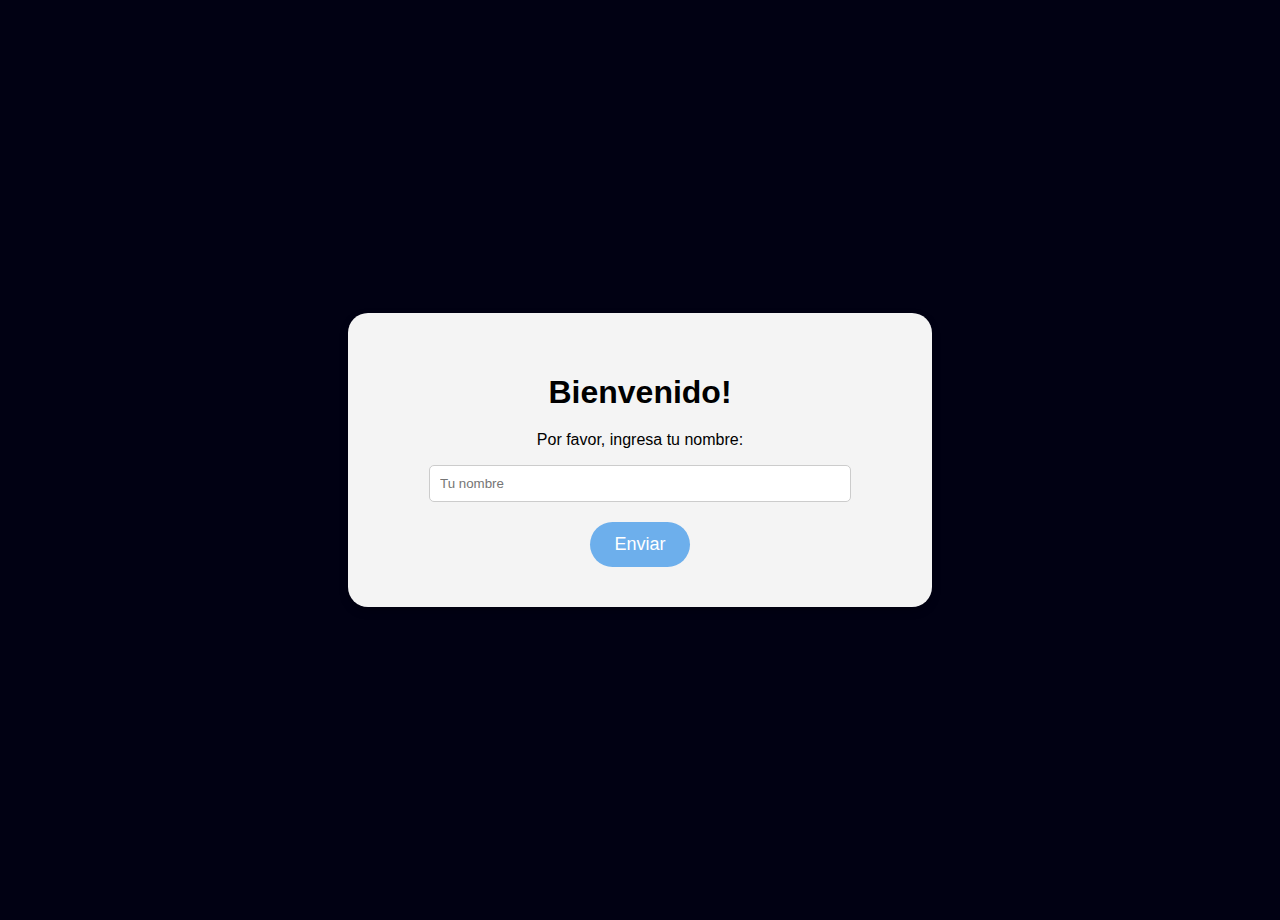
<file: index.html>
<!DOCTYPE html>
<html lang="es">
<head>
    <meta charset="UTF-8">
    <meta name="viewport" content="width=device-width, initial-scale=1.0">
    <title>Página de Bienvenida</title>
    <link rel="stylesheet" href="styles.css">
</head>
<body>
    <div class="container">
        <h1>Bienvenido!</h1>
        <p>Por favor, ingresa tu nombre:</p>
        <form id="welcomeForm">
            <input type="text" id="name" placeholder="Tu nombre" required>
            <br>
            <button type="submit">Enviar</button>
        </form>
    </div>
    <script src="script.js"></script>
</body>
</html>
</file>
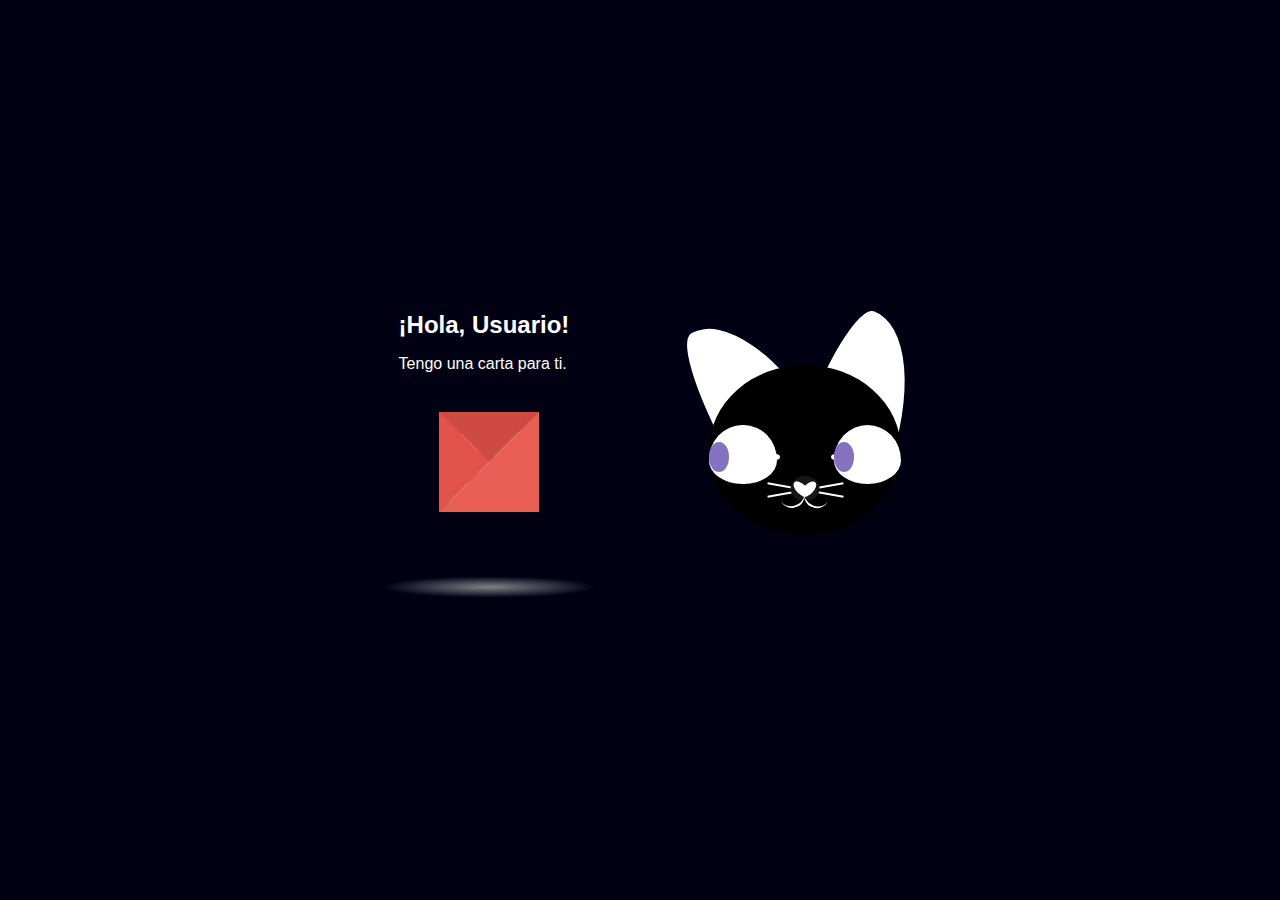
<file: bienvenida/inicio.html>
<!DOCTYPE html>
<html lang="es">
<head>
    <meta charset="UTF-8">
    <meta name="viewport" content="width=device-width, initial-scale=1.0">
    <title>PRUEBA 1 UNIR GATO CON CARTA EN UNA MISMA PAGINA</title>
    <link rel="stylesheet" href="styles.css"> <!-- Enlace a tu archivo CSS -->
    <link rel="stylesheet" href="https://cdnjs.cloudflare.com/ajax/libs/font-awesome/6.0.0-beta3/css/all.min.css">

</head>
<body>
    <div class="container">
        <!-- MENSAJE -->
        <div class="message">
            <h1 id="greeting"></h1>
            <p>Tengo una carta para ti.</p>
        </div>
        <!-- CARTA -->
        <div class="carta"> <!-- Aquí es donde está el div con clase "carta" -->
            <a href="../carta/PARATI.html">
                <div class="letter-image">
                    <div class="animated-mail">
                        <div class="back-fold"></div> <!-- Parte trasera del sobre -->
                        <div class="letter">
                            <div class="letter-border"></div> <!-- Borde de la carta -->
                            <div class="letter-title"></div> <!-- Título de la carta -->
                            <div class="letter-context"></div> <!-- Contenido de la carta -->
                            <div class="letter-stamp"> <!-- Sello de la carta -->
                                <div class="letter-stamp-inner"></div>
                            </div>
                        </div>
                        <div class="top-fold"></div> <!-- Parte superior del sobre -->
                        <div class="body"></div> <!-- Cuerpo del sobre -->
                        <div class="left-fold"></div> <!-- Parte izquierda del sobre -->
                    </div>
                    <div class="shadow"></div> <!-- Sombra del sobre -->
                </div>
            </a>
        </div>   
    </div>
    <div class="cat">
        <div class="ear ear--left"></div>
        <div class="ear ear--right"></div>
        <div class="face">
            <div class="eye eye--left">
                <div class="eye-pupil"></div> <!-- Pupila izquierda -->
            </div>
            <div class="eye eye--right">
                <div class="eye-pupil"></div> <!-- Pupila derecha -->
            </div>
            <!-- bigote del gato -->
            <div class="bigote1"></div>
            <div class="bigote2"></div>
            <!-- separacion bigote de nariz -->
            <div class="circulo"></div>
            <!-- Hocico del gato -->
            <div class="muzzle"></div>
            <div class="muzzle1"></div> 
            <!-- BOCA del gato -->
            <div class="Boca-curvada"></div>
            <div class="Boca-curvada1"></div>
        </div>
    </div>
    <script>
        // Recuperar el nombre de localStorage
        const name = localStorage.getItem('userName') || 'Usuario';
        document.getElementById('greeting').textContent = `¡Hola, ${name}!`;
    </script>
</body>
</html>
</file>
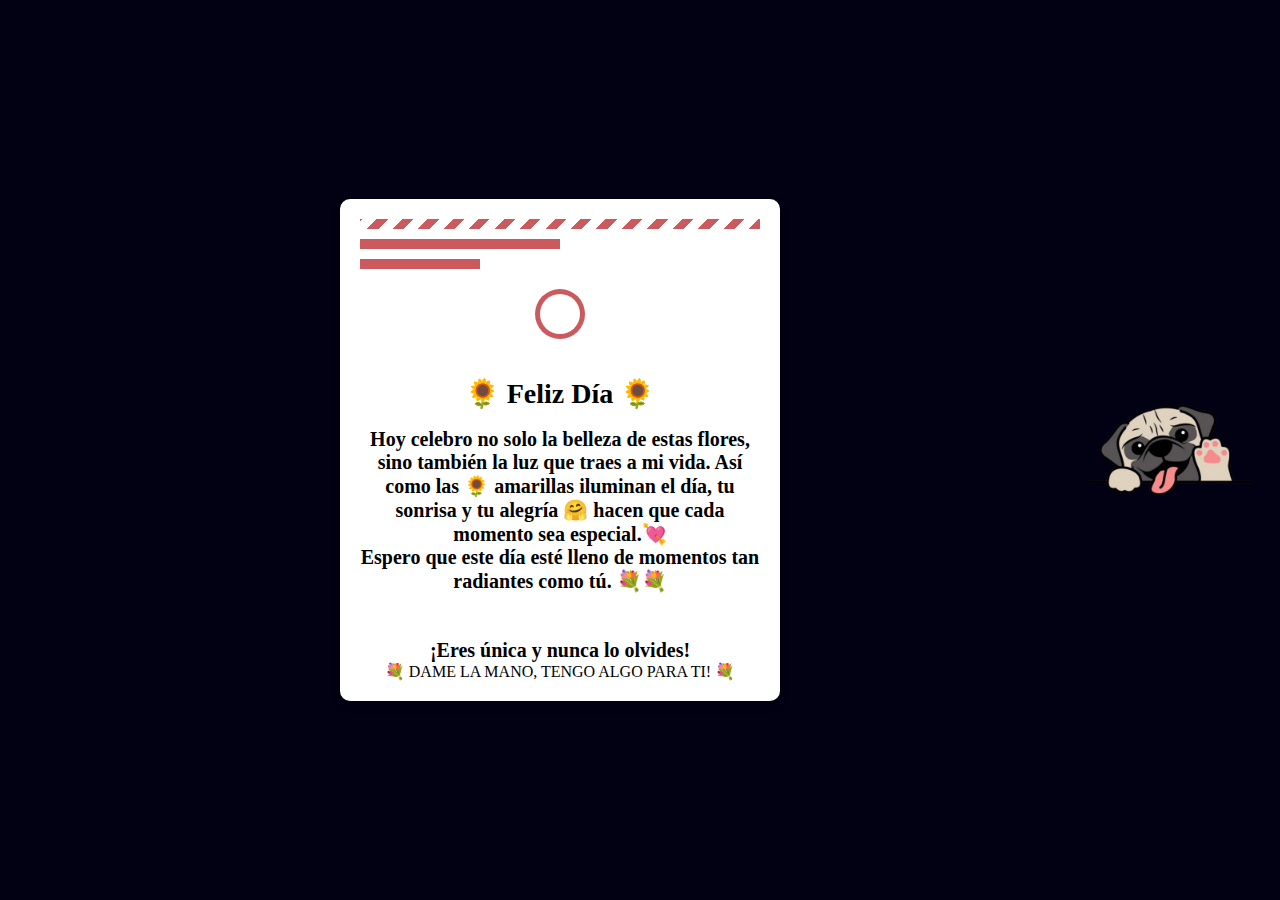
<file: carta/PARATI.html>
<!DOCTYPE html>
<html lang="es">
<head>
    <meta charset="UTF-8">
    <meta name="viewport" content="width=device-width, initial-scale=1.0">
    <title>Animación de Carta</title>
    <link rel="stylesheet" href="styles.css"> <!-- Enlazando el CSS -->
</head>
<body>
    <div class="letter-image">
        <div class="animated-mail">
            <div class="letter">
                <div class="letter-border"></div> <!-- Borde de la carta -->
                <div class="letter-title"></div> <!-- Título de la carta -->
                <div class="letter-context"></div> <!-- Contenido de la carta -->
                <div class="letter-stamp"> <!-- Sello de la carta -->
                    <div class="letter-stamp-inner"></div>
                </div>
                <br><h1>🌻 Feliz Día  🌻</h1><br>
                <h2>  Hoy celebro no solo la belleza de estas flores, sino 
                      también la luz que traes a mi vida. Así como las 🌻
                      amarillas iluminan el día, tu sonrisa y tu alegría 🤗 
                      hacen que cada momento sea especial.💘<br>
                     Espero que este día esté lleno de momentos tan <br> 
                    radiantes como tú. 💐💐<br> <br> 
                     <br> 
                     ¡Eres única y nunca lo olvides!</h2>
                     <p> 💐 DAME LA MANO, TENGO ALGO PARA TI! 💐</p>
            </div>
        </div>
    </div>

    <div>
        <a href="../flores/index.html">
            <img src="perrito.png" alt="Perrito" />
        </a>
    </div>
</body>
</html>
</file>
<file: styles.css>
body { 
    background-color: #010113; /* Fondo llamativo */
    font-family: Arial, sans-serif;
    display: flex;
    justify-content: center;
    align-items: center;
    height: 100vh;
    margin: 0;
    padding: 10px; /* Añadir padding para evitar que el contenido toque los bordes en dispositivos pequeños */
}

.container {
    text-align: center;
    background-color: rgba(248, 248, 248, 0.986);
    padding: 20px;
    width: 90%; /* Ajuste por defecto para pantallas pequeñas */
    max-width: 400px; /* Máximo ancho para pantallas grandes */
    border-radius: 20px;
    box-shadow: 0 4px 10px rgba(0, 0, 0, 0.2);
}

h1 {
    margin-bottom: 20px;
    font-size: 24px; /* Tamaño de fuente adaptable */
}

input[type="text"] {
    padding: 10px;
    border: 1px solid #ccc;
    border-radius: 5px;
    width: 100%; /* Ajustar al contenedor */
    max-width: 300px;
    margin-bottom: 20px;
}

button {
    padding: 10px 20px;
    border: none;
    border-radius: 30px; /* Ajuste para una apariencia consistente */
    background-color: #6dafec; /* Color del botón */
    color: white;
    cursor: pointer;
    font-size: 16px;
    transition: transform 0.2s;
}

button:hover {
    transform: scale(1.1); /* Animación de escalado */
}

/* Media queries para ajustar estilos según el tamaño de la pantalla */
@media (min-width: 768px) {
    .container {
        padding: 40px;
        width: 60%;
        max-width: 500px;
    }

    h1 {
        font-size: 28px;
    }

    input[type="text"] {
        max-width: 400px;
    }
}

@media (min-width: 1024px) {
    .container {
        width: 40%;
        max-width: 600px;
    }

    h1 {
        font-size: 32px;
    }

    button {
        padding: 12px 24px;
        font-size: 18px;
    }
}
</file>
<file: bienvenida/styles.css>
:root {
    --color-black: #161616; /* Color negro para el gato */
    --color-white: #fff; /* Color blanco para las partes del gato */
    --background-color: #f0f0f0; /* Color de fondo */
    --size: 170px; /* Tamaño totalmente responsivo */
}

/* Estilo del cuerpo */
body {
    display: flex;
    justify-content: center; /* Centra horizontalmente */
    align-items: center; /* Centra verticalmente */
    height: 100vh; /* Altura completa de la ventana */
    margin: 0; /* Elimina el margen por defecto */
    padding: 0;
    background-color: var(--background-color); /* Color de fondo */
    font-family: Arial, sans-serif;
}

body {
    background: #010113 /* Color de fondo de la página */
}
/* Estilo del gato */
.cat {
    position: relative;
    height: var(--size); /* Altura del gato */
    width: calc(var(--size) * 1.13); /* Ancho del gato, ligeramente más ancho */
}

/* Estilo de las orejas */
.ear {
    position: absolute;
    top: -30%; /* Posición arriba del gato */
    height: 85%; /* Altura de las orejas */
    width: 50%; /* Ancho de las orejas */
    background: #ffffff; /* Color de fondo blanco */
}

/* Pelo de las orejas */
.ear::before,
.ear::after {
    
    position: absolute;
    bottom: 50%; /* Posición del pelo en la oreja */
    height: 10%; /* Altura del pelo */
    width: 5%; /* Ancho del pelo */
    border-radius: 50%; /* Forma redondeada */
    background: black; /* Color negro para el pelo */
}

.ear::after {
    transform-origin: 50% 100%; /* Punto de origen para la transformación */
}

/* Estilo de la oreja izquierda */
.ear--left {
    left: -7%; /* Desplazamiento a la izquierda */
    border-radius: 30% 70% 0% 0% / 100% 100% 0% 0%; /* Forma de la oreja */
    transform: rotate(-30deg); /* Rotación de la oreja */
}

.ear--left::before,
.ear--left::after {
    right: 10%; /* Posicionamiento del pelo */
}

.ear--left::after {
    transform: rotate(-45deg); /* Rotación del pelo */
}

/* Estilo de la oreja derecha */
.ear--right {
    right: -7%; /* Desplazamiento a la derecha */
    border-radius: 0% 0% 30% 70% / 0% 0% 100% 100%; /* Forma de la oreja */
    transform: rotate(200deg); /* Rotación de la oreja */
}

.ear--right::before,
.ear--right::after {
    left: 10%; /* Posicionamiento del pelo */
}

.ear--right::after {
    transform: rotate(45deg); /* Rotación del pelo */
}

/* Estilo de la cara */
.face {
    position: absolute;
    height: 100%; /* Altura de la cara */
    width: 100%; /* Ancho de la cara */
    background: black; /* Color negro para la cara */
    border-radius: 60%; /* Forma redondeada */
}

/* Estilo de los ojos */
.eye {
    position: absolute;
    top: 35%; /* Posicionamiento vertical de los ojos */
    height: 35%; /* Altura de los ojos */
    width: 35%; /* Ancho de los ojos */
    background: var(--color-white); /* Color blanco para los ojos */
    border-radius: 50% 50% 50% 50% / 60% 60% 40% 40%; /* Forma de los ojos */
}

/* Párpados */
.eye::after {
    content: '';
    position: absolute;
    top: 0; /* Párpado en la parte superior */
    left: 0;
    height: 0; /* Inicialmente, el párpado está cerrado */
    width: 100%; /* Ancho completo */
    border-radius: 50% 50% 50% 50% / 60% 60% 40% 40%; /* Forma de la salida del párpado igual al del eye*/
    background: black; /* Color negro para el párpado */
    animation: blink 4s infinite ease-in; /* Animación de parpadeo */
}

@keyframes blink {
    0% { height: 0; }
    90% { height: 0; }
    92.5% { height: 100%; }
    95% { height: 0; }
    97.5% { height: 100%; }
    100% { height: 0; }
}

/* Punta de los ojos */
.eye::before {
    content: '';
    position: absolute;
    top: 50%; /* Posición de la punta */
    height: 10%; /* Altura de la punta */
    width: 15%; /* Ancho de la punta */
    background: white; /* Color blanco para la punta */
    border-radius: 50%; /* Forma redondeada */
}

.eye--left {
    left: 0; /* Posición del ojo izquierdo */
}

.eye--left::before {
    right: -5%; /* Ajuste de la posición de la punta */
}

.eye--right {
    right: 0; /* Posición del ojo derecho */
}

.eye--right::before {
    left: -5%; /* Ajuste de la posición de la punta */
}

/* Pupilas */
.eye-pupil {
    position: absolute;
    top: 30%; /* Posición vertical de la pupila */
    height: 50%; /* Altura de la pupila */
    width: 30%; /* Ancho de la pupila */
    background: #8472c1; /* Color 72b8c1 para la pupila -- anterior estaba en negro */
    border-radius: 50%; /* Forma redondeada */
    animation: look-around 7s infinite; /* Animación de movimiento de la pupila */
}

@keyframes look-around {
    0% { transform: translate(0); }
    5% { transform: translate(70%, -1%); }
    10% { transform: translate(0); }
    15% { transform: translate(-5%, -2%); }
    20% { transform: translate(0); }
}

/* detalles de la nariz*/
.muzzle {
	position: absolute;
	top: 70%;
	left: 50%;
	height: 6%;/* Aumentar altura para un mejor efecto */
	width: 10%;
	background: rgb(255, 255, 255);
	transform: translateX(-30%) rotate(-45deg);
	border-radius: 50% 50% 50% 50%;
}
.muzzle1 {
	position: absolute;
	top: 70%;
	left: 50%;
	height: 6%;/* Aumentar altura para un mejor efecto */
	width: 10%;
	background: rgb(255, 255, 255);
	transform: translateX(-70%) rotate(45deg);
	border-radius: 50% 50% 50% 50%;
}

/* detalles de la bigote*/
.bigote1{
	position: absolute;
	top: 61%;
	left: 30%;
    width: 40%;
    border-top: 2px solid #ffffff;
    margin: 20px 0;
    transform: rotate(10deg);
}

.bigote2{
    position: absolute;
	top: 61%;
	left: 30%;
    width: 40%;
    border-top: 2px solid #ffffff;
    margin: 20px 0;
    transform: rotate(-10deg);
}
/* detalles de separacion de bigotes */
.circulo{
    position: absolute;
	top: 65%;
	left: 50%;
	height: 15%;/* Aumentar altura para un mejor efecto */
	width: 15%;
	background: #161616;
	transform: translateX(-50%);
	border-radius: 50% 50% 50% 50%;
}
/* detalles de la boca*/
.Boca-curvada {
	position: absolute;
	top: 62%;
	left: 114%;
    width: 25px; /* Ancho de la línea */
    height: 60px; /* Altura para mostrar la curvatura */
    border-top: 2px solid rgb(255 255 255); /* Grosor y color de la línea */
    border-radius: 30px; /* Curvatura de la línea */
    margin: 20px 0; /* Espacio alrededor */
	transform: rotate(200deg) translateX(500%);
}
.Boca-curvada1 {
	position: absolute;
	top: 57%;
	left: 40%;
    width: 25px; /* Ancho de la línea */
    height: 60px; /* Altura para mostrar la curvatura */
    border-top: 2px solid rgb(255 255 255); /* Grosor y color de la línea */
    border-radius: 30px; /* Curvatura de la línea */
    margin: 20px 0; /* Espacio alrededor */
	transform: rotate(-200deg)translateY(60%) ;
}

/* detalles del mensaje */

.msj{
	color: rgb(187, 255, 0);
    font-size: 24px;
    position: absolute;
    top: 50%;
    left: 50%;
    transform: translate(-160%,-175%);
    z-index: 1;
    text-align: center;
}

/* detalles de la nube */

/* .nube{
    background-color: #f0f0f0;
    border-radius: 15px;
    padding: 20px;
    position: relative;
    width: 100px;
    margin: 20px;
    box-shadow: 0 4px 15px rgb(0, 0, 0,0.2);
    overflow: hidden;
}

.imagen{
    width: 250px;
    max-height: 250px;
    height: auto;
    
}*/

.container {
    display: flex;
    justify-content: space-between;
    align-items: flex-start;
    padding: 20px;
}

.message {
    flex: 1;
    color:white;
    margin-bottom: 200px;
	margin-right: 100px;
}


.button {
    display: inline-block;
    padding: 10px 20px;
    background-color: #4CAF50; /* Color del botón */
    color: white;
    text-decoration: none;
    border-radius: 5px;
    transition: background-color 0.3s;
    margin-top: 20px;
    margin-left: 30px;
}
.button:hover {
    background-color: #45a049; /* Color del botón al pasar el mouse */
}

h1 {
    margin: 0;
    font-size: 24px;
    color:white;
    margin-bottom: 10px;
}
.carta p {
    margin-bottom: 300px; /* Espacio entre la fecha y el botón */
	
}
.button i {
    margin-left: 5px; /* Espacio entre el texto y el ícono */
}

/* --------------------------------------------------------*/
/*.letter-image {
    position: relative;
    top: 40%;
    left: 20%;
    width:20px;
    height: 100px;
    transform: translate(-50%, -50%); /* Centra el sobre en la pÃ¡gina 
    cursor: pointer; /* Cambia el cursor al pasar el mouse 
}
*/
.letter-image {
    position: relative;
    top: 40%;
    left: 100%;
    width: 20px;
    height: 100px;
    transform: translate(-1250%, 1%); /* Centra el sobre en la pÃ¡gina */
    cursor: pointer; /* Cambia el cursor al pasar el mouse */
}
.animated-mail {
    position: absolute;
    height: 200px;
    width: 250px;
    transition: .4s; /* TransiciÃ³n suave para las animaciones */
}

.body {
    position: absolute;
    bottom: 0;
    width: 0;
    height: 0;
    border-style: solid;
    border-width: 0 0 100px 100px; /* Forma triangular para el cuerpo del sobre */
    border-color: transparent transparent #e95f55 transparent; /* Color del cuerpo */
    z-index: 2; /* Mantiene el cuerpo por encima */
}

.top-fold {
    position: absolute;
    top: 100px;
    width: 0;
    height: 0;
    border-style: solid;
    border-width: 50px 50px 50px 50px; /* Forma triangular para la parte superior */
    transform-origin: 30% 0%; /* Punto de pivote para la rotaciÃ³n */
    transition: transform .4s .4s, z-index .2s .4s; /* TransiciÃ³n para abrir el sobre */
    border-color: #cf4a43 transparent transparent transparent; /* Color de la parte superior */
    z-index: 2; /* Mantiene la parte superior por encima */
}

.back-fold {
    position: absolute;
    bottom: 0;
    width: 100px;
    height: 100px; /* Parte trasera del sobre */
    background: #cf4a43; /* Color de la parte trasera */
    z-index: 0; /* Parte trasera detrÃ¡s */
}

.left-fold {
    position: absolute;
    bottom: 0;
    width: 0;
    height: 0;
    border-style: solid;
    border-width: 50px 1px 50px 50px; /* Forma triangular para la parte izquierda */
    border-color: transparent transparent transparent #e15349; /* Color de la parte izquierda */
    z-index: 2; /* Mantiene la parte izquierda por encima */
}

.letter {
    left: 10px;
    bottom: 0px;
    position: absolute;
    width: 80px;
    height: 80px; /* Dimensiones de la carta */
    background: white; /* Fondo blanco para la carta */
    z-index: 1; /* Mantiene la carta en el medio */
    overflow: hidden; /* Oculta el contenido que sobresale */
    transition: .4s .2s; /* TransiciÃ³n para animaciones */
}

.letter-border {
    height: 10px;
    width: 100%;
    background: repeating-linear-gradient(
        -45deg,
        #cb5a5e,
        #cb5a5e 8px,
        transparent 8px,
        transparent 18px
    ); /* Borde con un efecto de rayas */
}

.letter-title {
    margin-top: 10px;
    margin-left: 5px;
    height: 10px;
    width: 50%; /* Dimensiones del tÃ­tulo */
    background: #cb5a5e; /* Color del tÃ­tulo */
}

.letter-context {
    margin-top: 10px;
    margin-left: 5px;
    height: 10px;
    width: 30%; /* Dimensiones del contenido */
    background: #cb5a5e; /* Color del contenido */
}

.letter-stamp {
    margin-top: 30px;
    margin-left: 150px;
    border-radius: 100%; /* Sello redondeado */
    height: 40px;
    width: 40px; /* Dimensiones del sello */
    background: #cb5a5e; /* Color del sello */
    opacity: 0.3; /* Transparencia del sello */
}

.shadow {
    position: absolute;
    top: 260px; /* PosiciÃ³n de la sombra */
    left: 250%;
    width: 300px;
    height: 30px;
    transition: .4s; /* TransiciÃ³n suave para la sombra */
    transform: translateX(-50%); /* Centra la sombra */
    border-radius: 100%; /* Sombra redondeada */
    background: radial-gradient(rgb(255 255 255 / 50%), rgba(0,0,0,0.0), rgba(0,0,0,0.0)); /* Sombra con degradado */
}

/* Efectos al pasar el mouse sobre el sobre */
.letter-image:hover {
    .animated-mail {
        transform: translateY(50px); /* Baja el sobre al pasar el mouse */
    }
    
    .animated-mail .top-fold {
        transform: rotateX(180deg); /* Rota la parte superior al abrirse */
        z-index: 0; /* Mueve la parte superior detrÃ¡s */
    }
    
    .animated-mail .letter {
        height: 150px; /* Aumenta la altura de la carta */
    }
    
    .shadow {
        width: 200px; /* Aumenta el tamaÃ±o de la sombra */
    }
}
</file>
<file: carta/styles.css>
body {
    background: #010113; /* Color de fondo de la página */
    margin: 0;
    display: flex;
    justify-content: center;
    align-items: center;
    height: 100vh;
    padding: 10px;
    box-sizing: border-box;
}

h1, h2, p {
    margin: 0; /* Elimina márgenes por defecto */
    text-align: center;
}

.letter-image {
    position: relative;
    width: 100%;
    max-width: 400px; /* Ancho máximo para pantallas grandes */
    margin: 0 auto;
}

.animated-mail {
    position: relative;
    width: 100%;
    max-width: 400px;
    transition: 0.4s; /* Transición suave para las animaciones */
}

.letter {
    position: relative;
    width: 100%;
    max-width: 400px; /* Ancho máximo para la carta */
    height: auto; 
    padding: 20px; /* Ajusta el padding */
    background: white;
    z-index: 1;
    overflow: hidden;
    transition: 0.4s 0.2s;
    border-radius: 10px; /* Añade esquinas redondeadas */
    box-shadow: 0 4px 10px rgba(0, 0, 0, 0.2);
}

.letter-border {
    height: 10px;
    width: 100%;
    background: repeating-linear-gradient(
        -45deg,
        #cb5a5e,
        #cb5a5e 8px,
        transparent 8px,
        transparent 18px
    ); /* Borde con un efecto de rayas */
}

.letter-title {
    margin: 10px 0;
    height: 10px;
    width: 50%; /* Ajuste para la anchura del título */
    background: #cb5a5e; /* Color del título */
}

.letter-context {
    margin: 10px 0;
    height: 10px;
    width: 30%; /* Ajuste para la anchura del contenido */
    background: #cb5a5e; /* Color del contenido */
}

.letter-stamp {
    margin: 20px auto;
    width: 50px;
    height: 50px;
    background: #cb5a5e;
    border-radius: 50%;
    position: relative;
}

.letter-stamp-inner {
    width: 80%;
    height: 80%;
    background: white;
    border-radius: 50%;
    position: absolute;
    top: 50%;
    left: 50%;
    transform: translate(-50%, -50%);
}

img {
    width: 100%;
    max-width: 200px; /* Tamaño máximo de la imagen */
    display: block;
    margin: 20px auto;
}

h1 {
    font-size: 16px; /* Tamaño adaptable */
}

h2 {
    font-size: 14px; /* Tamaño adaptable */
}

p {
    font-size: 12px; /* Tamaño adaptable */
}

/* Media queries para pantallas medianas y grandes */
@media (min-width: 768px) {
    .letter {
        max-width: 600px;
    }

    h1 {
        font-size: 24px;
    }

    h2 {
        font-size: 18px;
    }

    p {
        font-size: 14px;
    }
}

@media (min-width: 1024px) {
    .letter {
        max-width: 800px;
    }

    h1 {
        font-size: 28px;
    }

    h2 {
        font-size: 20px;
    }

    p {
        font-size: 16px;
    }
}
</file>
